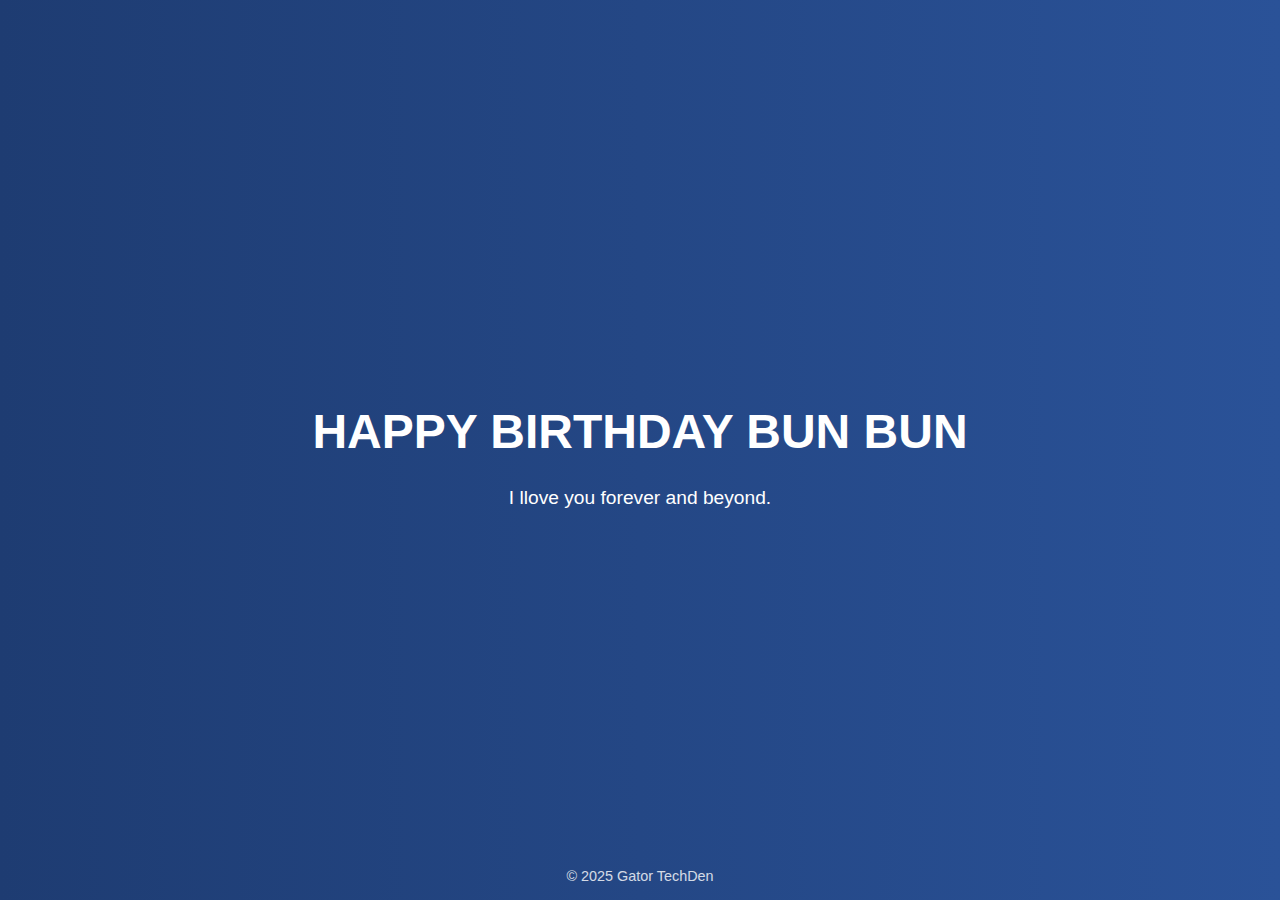
<file: index.html>
<!DOCTYPE html>
<html lang="en">
<head>
  <meta charset="UTF-8" />
  <meta name="viewport" content="width=device-width, initial-scale=1.0" />
  <title>Gator TechDen</title>
  <style>
    body {
      margin: 0;
      font-family: Arial, sans-serif;
      background: linear-gradient(to right, #1e3c72, #2a5298);
      color: #fff;
      display: flex;
      flex-direction: column;
      justify-content: center;
      align-items: center;
      height: 100vh;
      text-align: center;
    }

    h1 {
      font-size: 3rem;
      margin-bottom: 0.5rem;
    }

    p {
      font-size: 1.2rem;
      max-width: 600px;
    }

    footer {
      position: absolute;
      bottom: 1rem;
      font-size: 0.9rem;
      opacity: 0.8;
    }
  </style>
</head>
<body>
  <h1>HAPPY BIRTHDAY BUN BUN</h1>
  <p>I llove you forever and beyond.</p>
  
  <footer>&copy; 2025 Gator TechDen</footer>
</body>
</html>
</file>
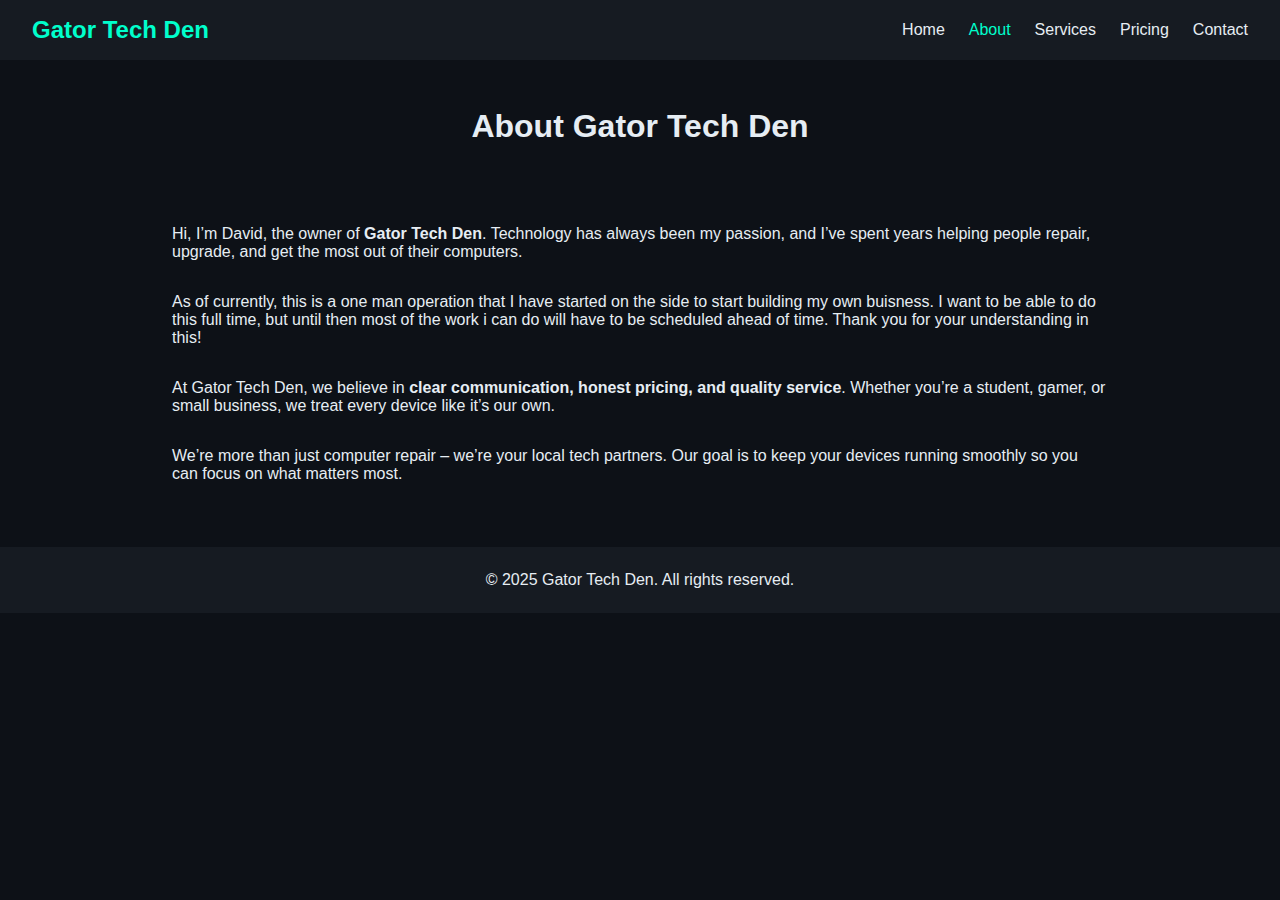
<file: about.html>
<!DOCTYPE html>
<html lang="en">
<head>
  <meta charset="UTF-8">
  <meta name="viewport" content="width=device-width, initial-scale=1.0">
  <title>About - Gator Tech Den</title>
  <link rel="stylesheet" href="css/style.css">
</head>
<body>
  <header>
    <nav class="navbar">
      <div class="logo">Gator Tech Den</div>
      <ul class="nav-links">
        <li><a href="index.html">Home</a></li>
        <li><a href="about.html" class="active">About</a></li>
        <li><a href="services.html">Services</a></li>
        <li><a href="pricing.html">Pricing</a></li>
        <li><a href="contact.html">Contact</a></li>
      </ul>
    </nav>
  </header>

  <section class="page-header">
  <h1>About Gator Tech Den</h1>
</section>

<section class="about">
  <p>Hi, I’m David, the owner of <strong>Gator Tech Den</strong>. 
     Technology has always been my passion, and I’ve spent years helping people 
     repair, upgrade, and get the most out of their computers.</p>
  
  <p>As of currently, this is a one man operation that I have started on the side to start building my own buisness.
     I want to be able to do this full time, but until then most of the work i can do will have to be scheduled ahead of time.
     Thank you for your understanding in this!
    
  <p>At Gator Tech Den, we believe in <strong>clear communication, honest pricing, and quality service</strong>. 
     Whether you’re a student, gamer, or small business, we treat every device like it’s our own.</p>

  <p>We’re more than just computer repair – we’re your local tech partners. 
     Our goal is to keep your devices running smoothly so you can focus on what matters most.</p>
</section>

  <footer>
    <p>&copy; 2025 Gator Tech Den. All rights reserved.</p>
  </footer>
</body>
</html>
</file>
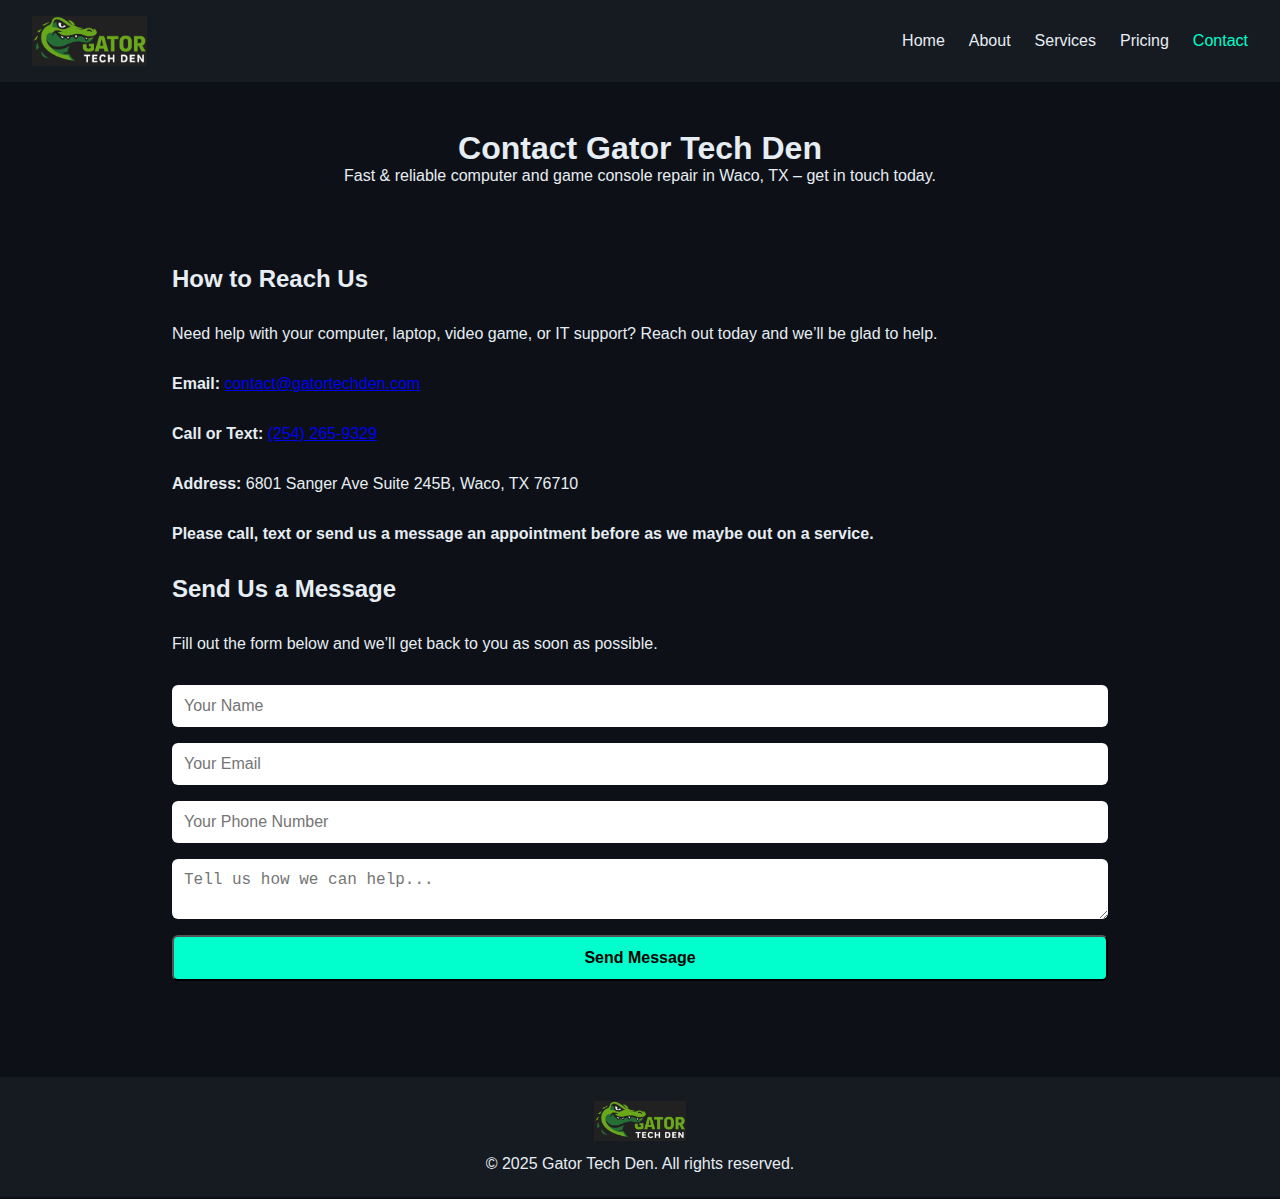
<file: contact.html>
<!DOCTYPE html>
<html lang="en">
<head>
  <meta charset="UTF-8">
  <meta name="viewport" content="width=device-width, initial-scale=1.0">

  <!-- SEO Title & Meta -->
  <title>Contact Gator Tech Den | Computer and Game Console Repair in Waco, TX</title>
  <meta name="description" content="Contact Gator Tech Den in Waco, TX for expert computer repair, data recovery, and IT support. Call (254) 265-9329, email us, or use our contact form today." />

  <!-- Open Graph for Social Sharing -->
  <meta property="og:title" content="Contact Gator Tech Den | Computer and Game Console Repair in Waco, TX" />
  <meta property="og:description" content="Need computer and game console repair in Waco, TX? Call, email, or use our form to contact Gator Tech Den for fast and reliable IT support." />
  <meta property="og:type" content="website" />
  <meta property="og:url" content="https://www.gator-techden.com/contact.html" />
  <meta property="og:image" content="https://www.gator-techden.com/assets/images/logo.png" />

  <link rel="stylesheet" href="css/style.css">
  <script src="js/script.js" defer></script>

  <!-- LocalBusiness Contact Schema -->
  <script type="application/ld+json">
  {
    "@context": "https://schema.org",
    "@type": "LocalBusiness",
    "name": "Gator Tech Den",
    "image": "https://www.gator-techden.com/assets/images/logo.png",
    "url": "https://www.gator-techden.com/",
    "telephone": "+1-254-265-9329",
    "email": "contact@gatortechden.com",
    "address": {
      "@type": "PostalAddress",
      "streetAddress": "6801 Sanger Ave",
      "addressLocality": "Waco",
      "addressRegion": "TX",
      "postalCode": "76710",
      "addressCountry": "US"
    },
    "contactPoint": {
      "@type": "ContactPoint",
      "telephone": "+1-254-265-9329",
      "contactType": "customer service",
      "areaServed": "US",
      "availableLanguage": ["English"]
    }
  }
  </script>
</head>
  
<body>
  <header>
    <nav class="navbar" role="navigation" aria-label="Main navigation">
      <div class="logo">
        <a href="index.html" aria-label="Gator Tech Den Home">
          <img src="assets/images/logo.png" alt="Gator Tech Den Computer and Game Console Repair Logo" />
        </a>
      </div>
      
      <ul class="nav-links" role="menubar" aria-label="Primary Navigation">
        <li role="none"><a role="menuitem" href="index.html">Home</a></li>
        <li role="none"><a role="menuitem" href="about.html">About</a></li>
        <li role="none"><a role="menuitem" href="services.html">Services</a></li>
        <li role="none"><a role="menuitem" href="pricing.html">Pricing</a></li>
        <li role="none"><a role="menuitem" href="contact.html" class="active">Contact</a></li>
      </ul>
    </nav>
  </header>

  <!-- Page Header -->
  <section class="page-header">
    <h1>Contact Gator Tech Den</h1>
    <p>Fast & reliable computer and game console repair in Waco, TX – get in touch today.</p>
  </section>

  <!-- Contact Section -->
  <section class="contact">
    <h2>How to Reach Us</h2>
    <p>Need help with your computer, laptop, video game, or IT support? Reach out today and we’ll be glad to help.</p>

    <p><strong>Email:</strong> <a href="mailto:contact@gatortechden.com">contact@gatortechden.com</a></p>
    <p><strong>Call or Text:</strong> <a href="tel:+12542659329">(254) 265-9329</a></p>
    <p><strong>Address:</strong> 6801 Sanger Ave Suite 245B, Waco, TX 76710</p>
    <p><strong>Please call, text or send us a message an appointment before as we maybe out on a service.</strong></p>

    <h2>Send Us a Message</h2>
    <p>Fill out the form below and we’ll get back to you as soon as possible.</p>
  
    <form id="contactForm" action="https://formspree.io/f/mblzrvge" method="POST">
      <input type="text" name="name" placeholder="Your Name" required>
      <input type="email" name="email" placeholder="Your Email" required>
      <input type="tel" name="phone" placeholder="Your Phone Number" required>
      <textarea name="message" placeholder="Tell us how we can help..." required></textarea>
      <button type="submit" class="btn">Send Message</button>
      <div id="form-status"></div>
    </form>
  </section>

  <footer>
    <img src="assets/images/logo.png" alt="Gator Tech Den Computer Repair Logo" class="footer-logo">
    <p>&copy; 2025 Gator Tech Den. All rights reserved.</p>
  </footer>
</body>
</html>
</file>
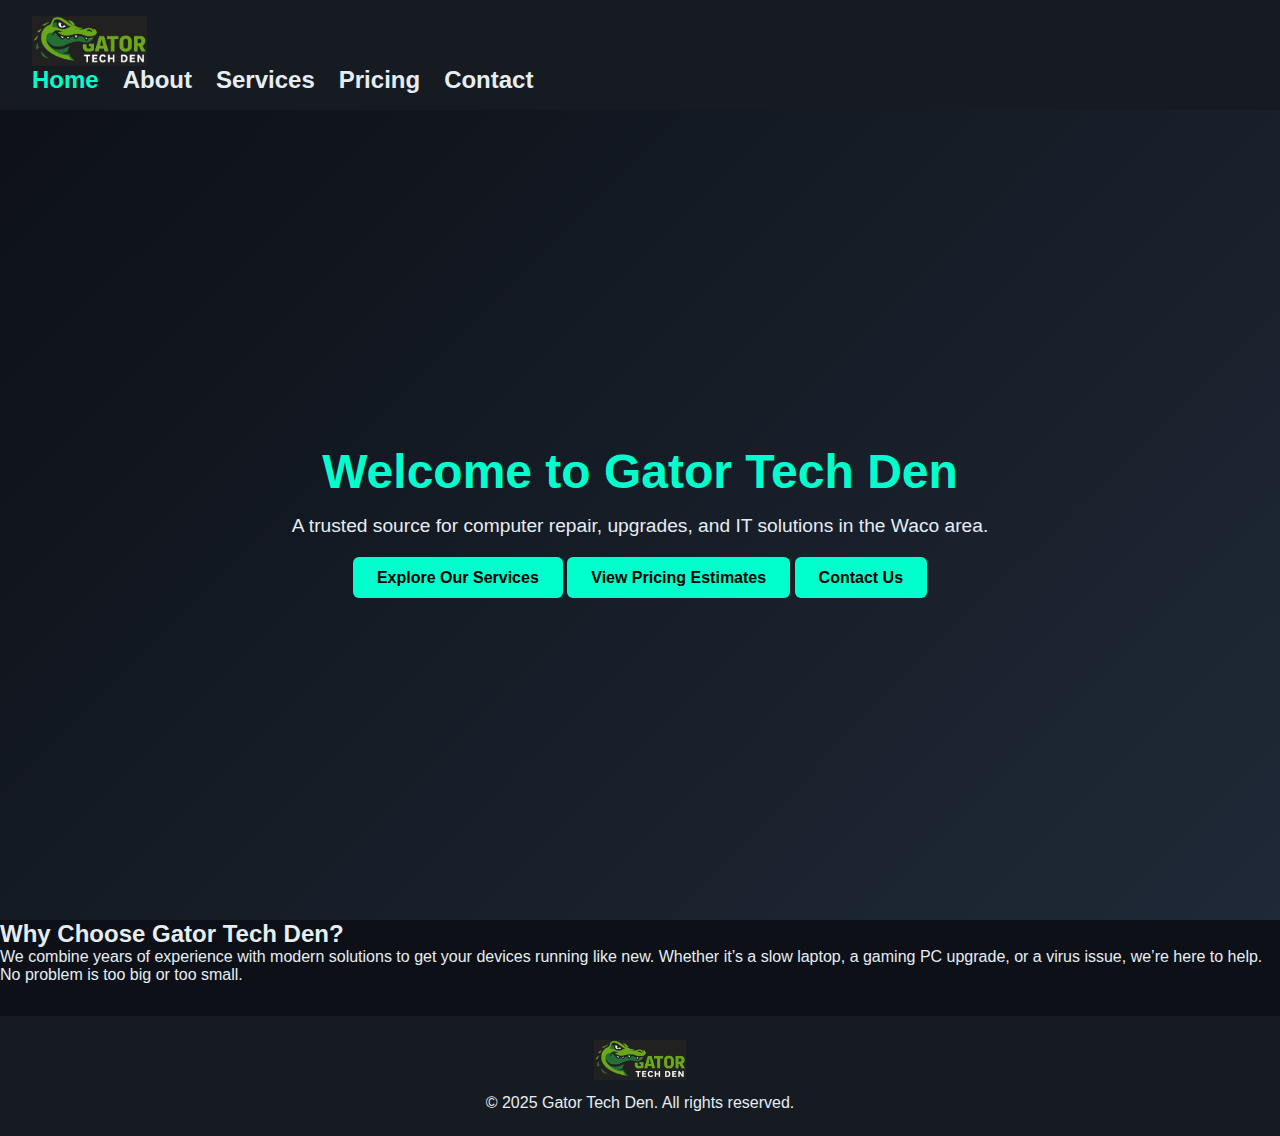
<file: home.html>
<!DOCTYPE html>
<html lang="en">
<head>
  <meta charset="UTF-8">
  <meta name="viewport" content="width=device-width, initial-scale=1.0">
  <title>Gator Tech Den - Computer Repair</title>
  <link rel="stylesheet" href="css/style.css">
  <script src="js/script.js" defer></script>
</head>
<body>
  <header>
    <nav class="navbar">
      <div class="logo">
        <img src="assets/images/logo.png" alt="Gator Tech Den Logo">
      <ul class="nav-links">
        <li><a href="home.html" class="active">Home</a></li>
        <li><a href="about.html">About</a></li>
        <li><a href="services.html">Services</a></li>
        <li><a href="pricing.html">Pricing</a></li>
        <li><a href="contact.html">Contact</a></li>
      </ul>
    </nav>
  </header>

  <section class="hero">
  <div class="hero-content">
    <h1>Welcome to Gator Tech Den</h1>
    <p>A trusted source for computer repair, upgrades, and IT solutions in the Waco area.</p>
    <a href="services.html" class="btn">Explore Our Services</a>
    <a href="pricing.html" class="btn">View Pricing Estimates</a>
    <a href="contact.html" class="btn">Contact Us</a>
    
  </div>
</section>
<section class="intro">
  <h2>Why Choose Gator Tech Den?</h2>
  <p>We combine years of experience with modern solutions to get your devices running like new. 
     Whether it’s a slow laptop, a gaming PC upgrade, or a virus issue, we’re here to help. 
     No problem is too big or too small.</p>
</section>

  <footer>
    <img src="assets/images/logo.png" alt="Gator Tech Den Logo" class="footer-logo">
    <p>&copy; 2025 Gator Tech Den. All rights reserved.</p>
  </footer>
</body>
</html>
</file>
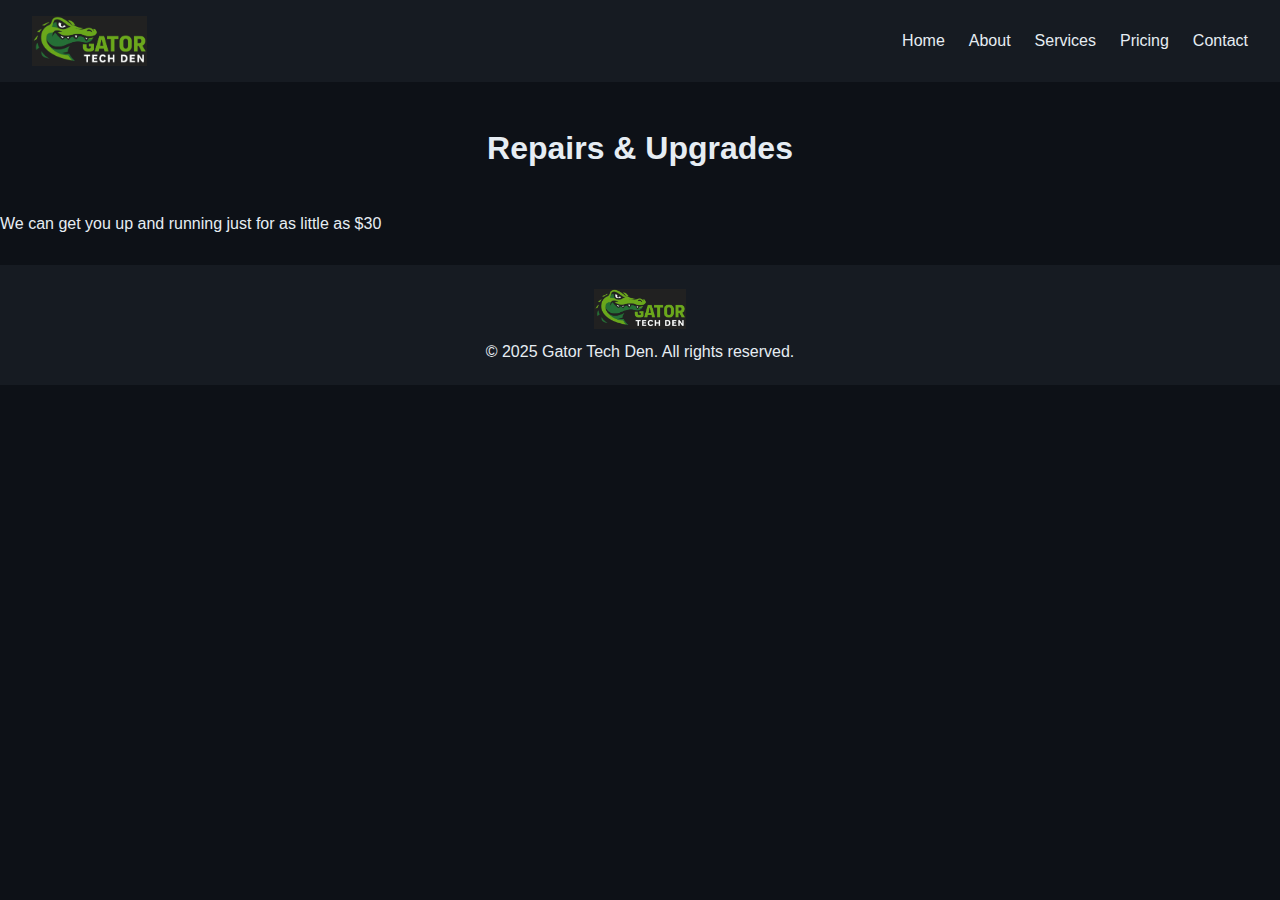
<file: repair.html>
<!DOCTYPE html>
<html lang="en">
<head>
  <meta charset="UTF-8" />
  <meta name="viewport" content="width=device-width, initial-scale=1.0" />
  <title>Gator Tech Den - Computer Repair</title>
  <meta name="description" content="Fast, reliable computer repair, upgrades, and IT support in Waco, TX. Onsite pickup/drop-off available." />

  <!-- Open Graph -->
  <meta property="og:title" content="Gator Tech Den - Computer Repair in Waco, TX" />
  <meta property="og:description" content="Fast, reliable computer repair, upgrades, and IT support in Waco, TX. Onsite pickup/drop-off available." />
  <meta property="og:type" content="website" />
  <meta property="og:url" content="https://www.gator-techden.com/" />
  <meta property="og:image" content="https://www.gator-techden.com/assets/images/logo.png" />

  <link rel="stylesheet" href="css/style.css" />
  <script src="js/script.js" defer></script>

  <!-- SEO Structured Data (JSON-LD for LocalBusiness) -->
  <script type="application/ld+json">
  {
    "@context": "https://schema.org",
    "@type": "LocalBusiness",
    "name": "Gator Tech Den",
    "image": "https://www.gator-techden.com/assets/images/logo.png",
    "@id": "https://www.gator-techden.com/",
    "url": "https://www.gator-techden.com/",
    "telephone": "+1-254-265-9329",        /* <-- replace with e.g. +1-254-555-0123 */
    "email": "Gator-TechDen.Support@proton.me",            /* <-- replace with e.g. support@gator-techden.com */
    "address": {
      "@type": "PostalAddress",
      "streetAddress": "6801 Sanger Ave",
      "addressLocality": "Waco",
      "addressRegion": "TX",
      "postalCode": "76710",
      "addressCountry": "US"
    },
    "priceRange": "$$",
    "description": "Fast, reliable computer repair, upgrades, data recovery and IT support in Waco, TX. Onsite pickup/drop-off available.",
    "openingHours": [
      "Mo-Fr 09:00-20:00"
    ],
    "service": [
      {
        "@type": "Service",
        "name": "Computer Repair",
        "description": "Hardware diagnostics, part replacement, and full PC repair."
      },
      {
        "@type": "Service",
        "name": "Laptop Repair",
        "description": "Hardware diagnostics, part replacement, and full PC repair."
      },
      {
        "@type": "Service",
        "name": "Virus & Malware Removal",
        "description": "Deep cleaning and system protection."
      },
      {
        "@type": "Service",
        "name": "Custom PC Builds",
        "description": "Gaming rigs and workstations — pricing depends on parts and config."
      },
      {
        "@type": "Service",
        "name": "Pickup & Drop-off",
        "description": "Local device pickup and return service in the Waco area."
      }
    ],
    "areaServed": {
      "@type": "Place",
      "name": "Waco, TX"
    },
  }
  </script>
</head>

<body>
  <header>
    <nav class="navbar" role="navigation" aria-label="Main navigation">
      <div class="logo">
        <a href="index.html" aria-label="Gator Tech Den home">
          <img src="assets/images/logo.png" alt="Gator Tech Den Logo" />
        </a>
      </div>

      <ul class="nav-links" role="menubar" aria-label="Primary">
        <li role="none"><a role="menuitem" href="index.html">Home</a></li>
        <li role="none"><a role="menuitem" href="about.html">About</a></li>
        <li role="none"><a role="menuitem" href="services.html">Services</a></li>
        <li role="none"><a role="menuitem" href="pricing.html">Pricing</a></li>
        <li role="none"><a role="menuitem" href="contact.html">Contact</a></li>
      </ul>
    </nav>
  </header>

  <section class="page-header">
  <h1>Repairs & Upgrades</h1>
</section>

<section class="information">
  <p>We can get you up and running just for as little as $30</p>
</section>

  <footer>
    <img src="assets/images/logo.png" alt="Gator Tech Den Logo" class="footer-logo">
    <p>&copy; 2025 Gator Tech Den. All rights reserved.</p>
  </footer>
</body>
</html>
</file>
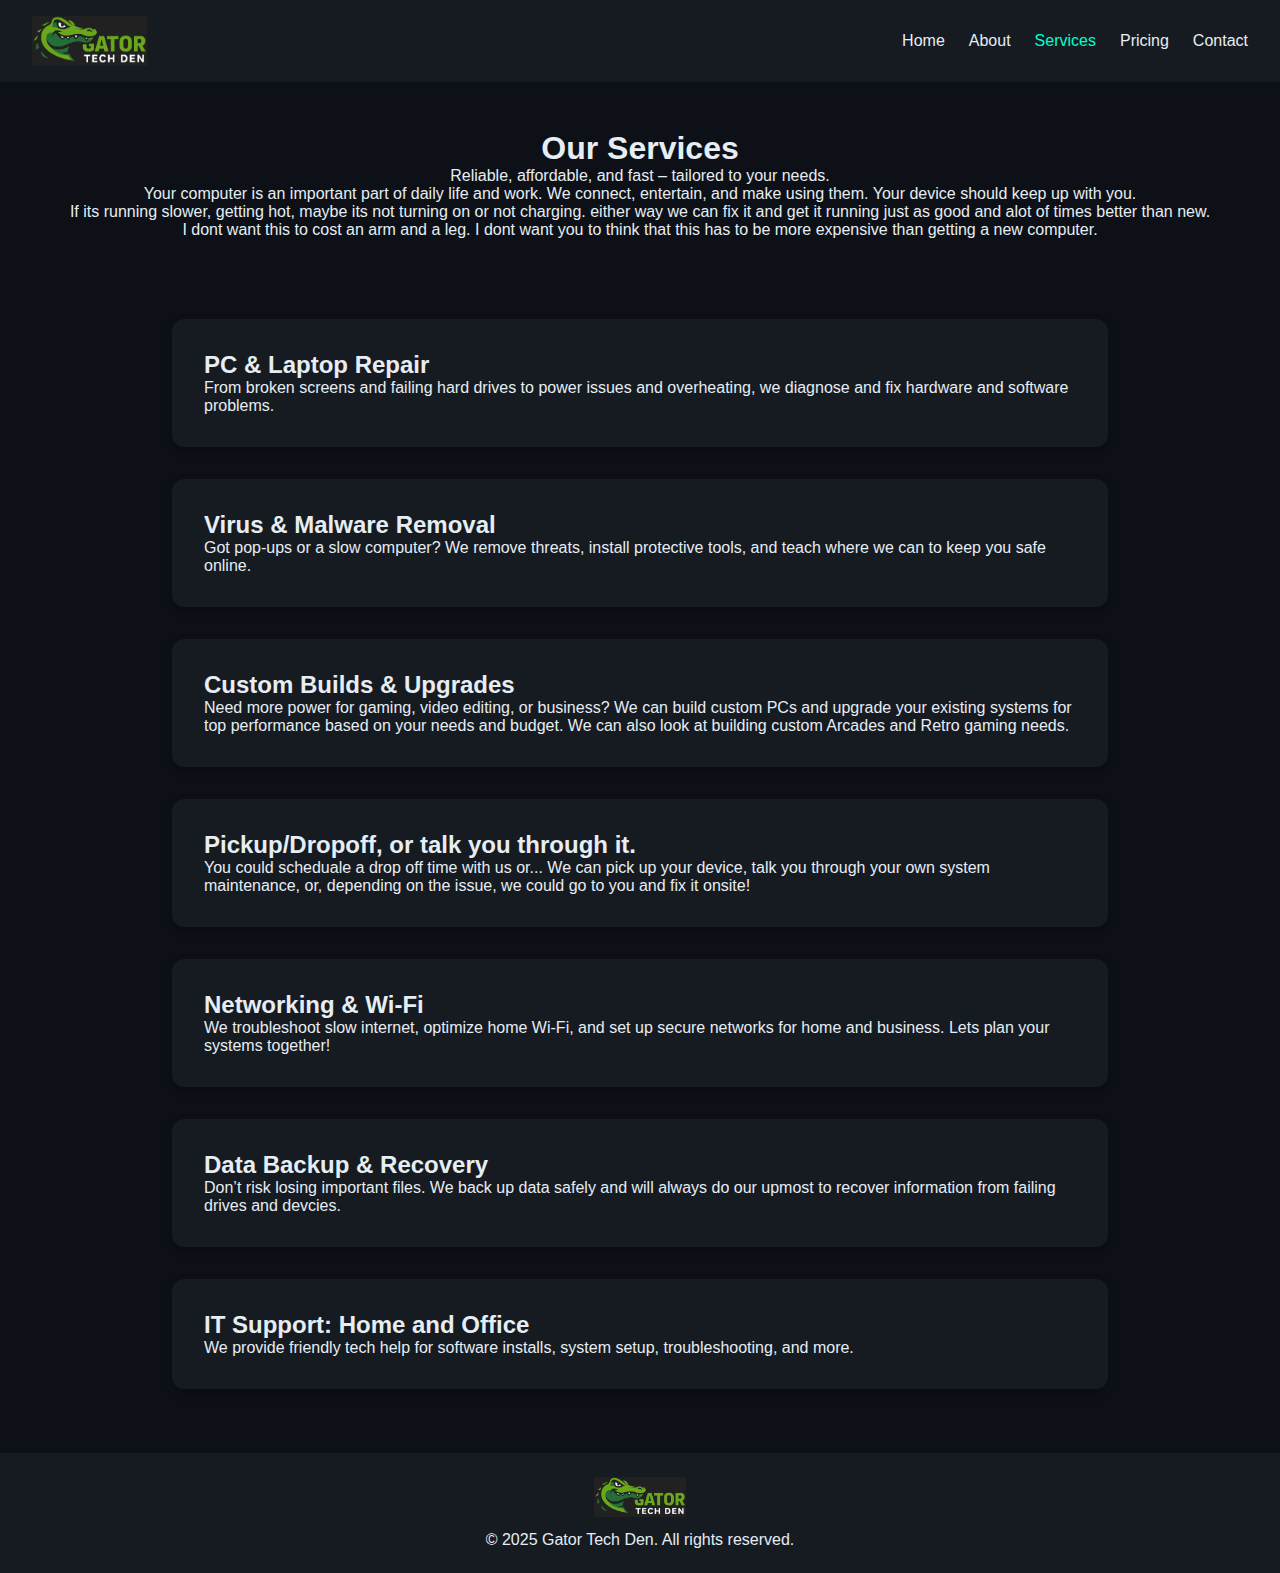
<file: services.html>
<!DOCTYPE html>
<html lang="en">
<head>
  <meta charset="UTF-8">
  <meta name="viewport" content="width=device-width, initial-scale=1.0">
  <title>Services - Gator Tech Den</title>
  <link rel="stylesheet" href="css/style.css">
</head>
  
<body>
  <header>
    <nav class="navbar" role="navigation" aria-label="Main navigation">
      <div class="logo">
        <a href="index.html" aria-label="Gator Tech Den home">
          <img src="assets/images/logo.png" alt="Gator Tech Den Logo" />
        </a>
      </div>
      
      <ul class="nav-links" role="menubar" aria-label="Primary">
        <li role="none"><a role="menuitem" href="index.html">Home</a></li>
        <li role="none"><a role="menuitem" href="about.html">About</a></li>
        <li role="none"><a role="menuitem" href="services.html" class="active">Services</a></li>
        <li role="none"><a role="menuitem" href="pricing.html">Pricing</a></li>
        <li role="none"><a role="menuitem" href="contact.html">Contact</a></li>
      </ul>
    </nav>
  </header>

  <section class="page-header">
  <h1>Our Services</h1>
  <p>Reliable, affordable, and fast – tailored to your needs.</p>
  <p>Your computer is an important part of daily life and work. We connect, entertain, and make using them. Your device should keep up with you.</p>
  <p>If its running slower, getting hot, maybe its not turning on or not charging. either way we can fix it and get it running just as good and alot of times better than new.</p>
  <p>I dont want this to cost an arm and a leg. I dont want you to think that this has to be more expensive than getting a new computer.</p>
</section>

<section class="services">
  <div class="service-card">
    <h2>PC & Laptop Repair</h2>
    <p>From broken screens and failing hard drives to power issues and overheating, 
       we diagnose and fix hardware and software problems.</p>
  </div>
  <div class="service-card">
    <h2>Virus & Malware Removal</h2>
    <p>Got pop-ups or a slow computer? We remove threats, install protective tools, and teach where we can to keep you safe online.</p>
  </div>
  <div class="service-card">
    <h2>Custom Builds & Upgrades</h2>
    <p>Need more power for gaming, video editing, or business? 
       We can build custom PCs and upgrade your existing systems for top performance based on your needs and budget. We can also look at building custom Arcades and Retro gaming needs.</p>
  </div>
  <div class="service-card">
    <h2>Pickup/Dropoff, or talk you through it.</h2>
    <p>You could scheduale a drop off time with us or... We can pick up your device, talk you through your own system maintenance, or, depending on the issue, we could go to you and fix it onsite!</p>
  </div>
  <div class="service-card">
    <h2>Networking & Wi-Fi</h2>
    <p>We troubleshoot slow internet, optimize home Wi-Fi, and set up secure networks for home and business. Lets plan your systems together!</p>
  </div>
  <div class="service-card">
    <h2>Data Backup & Recovery</h2>
    <p>Don’t risk losing important files. We back up data safely and will always do our upmost to recover information from failing drives and devcies.</p>
  </div>
  <div class="service-card">
    <h2>IT Support: Home and Office</h2>
    <p>We provide friendly tech help for software installs, system setup, troubleshooting, and more.</p>
  </div>
</section>

  <footer>
    <img src="assets/images/logo.png" alt="Gator Tech Den Logo" class="footer-logo">
    <p>&copy; 2025 Gator Tech Den. All rights reserved.</p>
  </footer>
</body>
</html>
</file>
<file: css/style.css>
/* General Reset */
* { margin: 0; padding: 0; box-sizing: border-box; }
body { font-family: Arial, sans-serif; background: #0d1117; color: #e6edf3; }

/* Navbar */
.navbar {
  display: flex; justify-content: space-between; align-items: center;
  background: #161b22; padding: 1rem 2rem; position: sticky; top: 0;
}
.logo { font-size: 1.5rem; font-weight: bold; color: #00ffcc; }
.nav-links { list-style: none; display: flex; gap: 1.5rem; }
.nav-links a { text-decoration: none; color: #e6edf3; transition: 0.3s; }
.nav-links a:hover, .nav-links a.active { color: #00ffcc; }

/* Hero Section */
.hero {
  height: 90vh; display: flex; align-items: center; justify-content: center;
  background: linear-gradient(135deg, #0d1117, #1f2937);
  text-align: center; padding: 2rem;
}
.hero h1 { font-size: 3rem; margin-bottom: 1rem; color: #00ffcc; }
.hero p { font-size: 1.2rem; margin-bottom: 2rem; }
.btn {
  background: #00ffcc; color: #0d1117; padding: 0.75rem 1.5rem;
  border-radius: 8px; font-weight: bold; text-decoration: none; transition: 0.3s;
}
.btn:hover { background: #00ccaa; }

/* Services / About / Contact */
.page-header { text-align: center; padding: 3rem 1rem; }
.services, .about, .contact {
  padding: 2rem; display: grid; gap: 2rem; max-width: 1000px; margin: auto;
}
.service-card {
  background: #161b22; padding: 2rem; border-radius: 12px;
  box-shadow: 0 4px 8px rgba(0,0,0,0.3); transition: 0.3s;
}
.service-card:hover { transform: translateY(-5px); border-left: 4px solid #00ffcc; }

/* Contact Form */
form { display: flex; flex-direction: column; gap: 1rem; }
input, textarea {
  padding: 0.75rem; border: none; border-radius: 6px; font-size: 1rem;
}
button { cursor: pointer; }

/* Footer */
footer { text-align: center; padding: 1.5rem; background: #161b22; margin-top: 2rem; }

.pricing {
  display: grid;
  grid-template-columns: repeat(auto-fit, minmax(250px, 1fr));
  gap: 2rem;
  padding: 2rem;
  max-width: 1200px;
  margin: auto;
}

.price-card {
  background: #161b22;
  padding: 2rem;
  border-radius: 12px;
  text-align: center;
  box-shadow: 0 4px 8px rgba(0,0,0,0.3);
  transition: 0.3s;
}

.price-card:hover {
  transform: translateY(-5px);
  border-top: 4px solid #00ffcc;
}

.price {
  font-size: 1.5rem;
  font-weight: bold;
  color: #00ffcc;
  margin: 1rem 0;
}

.special {
  border: 2px solid #00ffcc;
  background: #0d1117;
}

#form-status {
  margin-top: 1rem;
  font-weight: bold;
}

.logo img {
  height: 50px;   /* Adjust size as needed */
  width: auto;
  vertical-align: middle;
}
nav {
  display: flex;
  align-items: center;
  justify-content: space-between;
}
nav ul {
  list-style: none;
  display: flex;
  gap: 20px;
}

.footer-logo {
  height: 40px;
  margin-bottom: 10px;
}

.button-group {
  display: flex;
  justify-content: center;
  flex-wrap: wrap; /* lets them wrap instead of overlap */
  gap: 10px;       /* space between buttons */
}

.btn {
  padding: 12px 24px;
  font-size: 1rem;
  border-radius: 6px;
  text-decoration: none;
  background: #00ffcc;
  color: #000;
  transition: background 0.3s;
}

.btn:hover {
  background: #00ccaa;
}

@media (max-width: 600px) {
  .button-group {
    flex-direction: column;  /* stack them */
    align-items: center;     /* center align */
  }
  .btn {
    width: 80%; /* make buttons fill nicely */
    text-align: center;
  }
}
</file>
